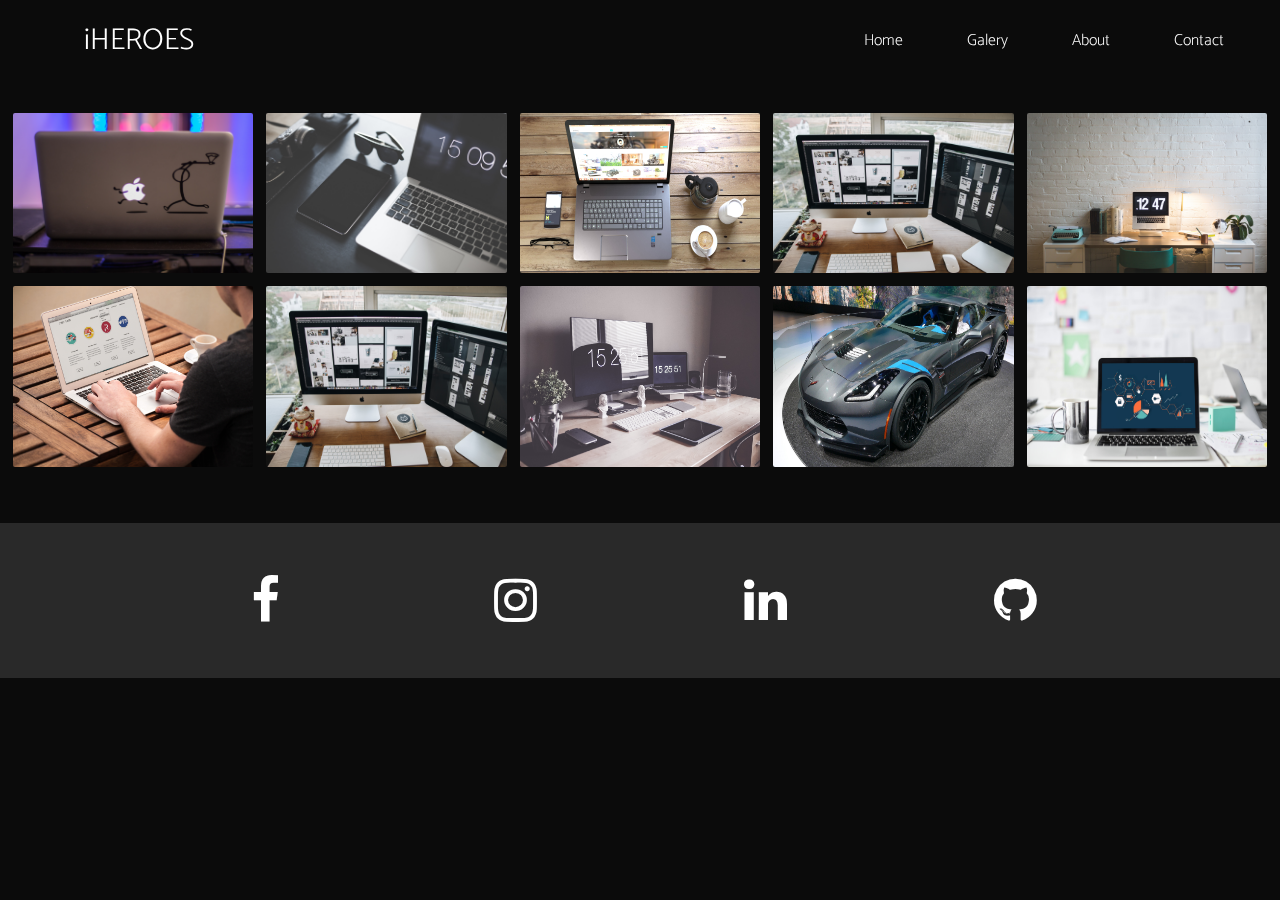
<file: home.html>
<!DOCTYPE html>
<html lang="en">

<head>
    <meta charset="UTF-8">
    <title>Galery</title>
    <meta name="viewport" content="width=device-width, initial-scale=1.0">

    <link href="https://fonts.googleapis.com/css?family=Catamaran:400,700|Cormorant+Garamond" rel="stylesheet">
    <link href="https://stackpath.bootstrapcdn.com/font-awesome/4.7.0/css/font-awesome.min.css" rel="stylesheet">
    <link rel="stylesheet" href="main.css">
    <link rel="stylesheet" href="css/home.css">
</head>

<body>
    <nav>
        <span class="logo">
            <a href="index.html">iHEROES</a>
        </span>

        <ul class="menu">
            <li><a href="index.html">Home</a></li>
            <li><a href="home.html">Galery</a></li>
            <li><a href="#">About</a></li>
            <li><a href="contact.html">Contact</a></li>
        </ul>

        <div class="toggle_btn">
            <div class="ham_btn" class="one"></div>
            <div class="ham_btn" class="two"></div>
            <div class="ham_btn" class="three"></div>
        </div>
    </nav>
    <!--mobile version -->
    <div class="resize">
        <ul class="menu">
            <li><a href="index.html">Home</a></li>
            <li><a href="home.html">Galery</a></li>
            <li><a href="#">About</a></li>
            <li><a href="contact.html">Contact</a></li>
        </ul>
    </div>

    <section>
        <div class="effect1"><img src="./img/2.jpg">
        </div>

        <div class="effect2"><img src="./img/3.jpg">
        </div>

        <div class="effect3 overlay"><img src="./img/4.jpg">
            <a class="link" href="#"></a>
        </div>

        <div class="effect4 overlayIcon"><img src="./img/5.jpg">
            <a class="link" href="#"><span class="icon">
            <i class="fa fa-search" aria-hidden="true"></i></span></a>
        </div>

        <div class="effect6"><img src="./img/12.jpg"></div>

        <div class="effect2"><img src="./img/7.jpg"></div>

        <div class="effect4 overlayIcon"><img src="./img/5.jpg">
            <a class="link" href="#"><span class="icon">
            <i class="fa fa-search" aria-hidden="true"></i></span></a>
        </div>

        <div class="effect1"><img src="./img/6.jpg"></div>

        <div class="effect4 overlayIcon"><img src="./img/9.jpg">
            <a class="link" href="#"><span class="icon">
            <i class="fa fa-search" aria-hidden="true"></i></span></a>
        </div>

        <div class="effect5"><img src="./img/8.jpg"></div>

    </section>

    <footer>
        <div class="socials">
            <div class="socialdivs">
                <div class="fb">
                    <a href="http://facebook.com" target="_blank"><i class="fa fa-facebook" aria-hidden="true"></i></a>
                </div>
                <div class="insta">
                    <a href="http://youtube.com" target="_blank"><i class="fa fa-instagram" aria-hidden="true"></i></a>
                </div>
                <div class="linkedin">
                    <a href="http://twitter.com" target="_blank"><i class="fa fa-linkedin" aria-hidden="true"></i></a>
                </div>
                <div class="git">
                    <a href="http://googleplus.com" target="_blank"><i class="fa fa-github" aria-hidden="true"></i></a> 
                </div>
            </div>
        </div>
    </footer>
    
    <script src="js/jquery-3.3.1.min.js"></script>
    <script src="js/script.js"></script>
</body>

</html>
</file>
<file: main.css>
* {
    font-family: Catamaran, sans-serif;
    margin: 0;
    padding: 0;
    text-decoration: none;
    list-style: none;
}

.page_container {
    width: 100%;
    height: 100vh;
    position:fixed;
}

.page_back{
    width:120%;
    height:120%;
    left:-10%;
    top:-10%;
    position:absolute;
    background: url(img/1.jpg);
    background-repeat: no-repeat;
    background-position: center;
    background-size: cover;
    -webkit-filter:blur(1px);
}

.content {
    position: absolute;
    top: 50%;
    left: 50%;
    transform: translate(-50%);
}

.content h1 {
    color: rgba(255,255,255, 0.5);
    font-weight: 200;
    font-size: 40px;
    text-align: center;
    text-transform: uppercase;
}

nav {
    width: 100%;
    background: transparent;
    height: 70px;
    position: fixed;
    z-index: 900;
}

nav .logo {
    float: left;
    display: block;
    margin-left: 84px;
    font-size: 30px;
    line-height: 70px;
    font-weight: bold;
}

nav .logo a {
    color: #fff;
    transition: all .3s ease-in-out;
    font-weight: 300;
}

nav .menu {
    float: left;
    left: 50%;
    position: relative;
}

nav .menu li {
    display: inline-block;
    padding: 0 30px;
    cursor: pointer;
    line-height: 70px;
    position: relative;
    transition: all .3s ease-put;
}

nav .menu li a {
    color: #fff;
    font-weight: 200;
}

.toggle_btn {
    position: absolute;
    right: 20px;
    top: 14px;
    z-index: 900;
    width: 40px;
    height: 40px;
    cursor: pointer;
    float: right;
    transition: all .3s ease-in-out;
    visibility: hidden;
    opacity: 0;
}

.toggle_btn .ham_btn {
    height: 3px;
    background: #fff;
    transition: all .3s ease-out;
    backface-visibility: hidden;
    margin: 5px auto;
}

.toggle_btn .on .one {
    transform: rotate(45deg) translateX(2px) translateY(4px);
}

.toggle_btn .on .two {
    opacity: 0;
}

.toggle_btn .on .three {
    transform: rotate(-45deg) translateX(8px) translateY(-10px);
}

.resize {
    z-index: 1;
    top: 0;
    position: absolute;
    background: #000;
    width: 100%;
    height: 100%;
    visibility: hidden;
    opacity: 0;
    transition: all 1s ease-out;
    display: table;
}

.resize .menu {
    height: 50px;
    display: table-cell;
    vertical-align: center;
}

.resize .menu li {
    display: block;
    text-align: center;
    padding: 20px 0;
    font-size: 50px;
    min-height: 50px;
    font-weight: 200;
    cursor: pointer;
    transition: all .3s ease-out;
}

.resize .menu li a {
    color: #fff;
}

.resize.active {
    visibility: visible;
    opacity: .99;
}

@media(max-width: 768px) {
    .toggle_btn {
        visibility: visible;
        opacity: 1;
        margin-top: 6px;
    }
    nav .logo {
        margin-left: 18px;
    }

    .menu a {
        font-weight: 200;
        font-size: 20px;
    }

    nav .menu {
        display: none;
    }

    .resize .menu li:first-child {
        padding-top: 100px;
    }

    .content {
        top: 40%;
    }
}

@media(min-width: 768px) {
    .resize {
        visibility: hidden !important;
    }
}
</file>
<file: css/home.css>
body {
    margin: 0;
    background: #0b0b0b;
}

section {
    margin: .5vw;
    font-size: 0;
    display: -ms-flexbox;
    -ms-flexbox-wrap: wrap;
    -ms-flexbox-direction: column;
    -webkit-flex-flow: row wrap;
    flex-flow: row wrap;
    display: -webkit-box;
    display: flex;
}

section div {
    -webkit-box-flex: auto;
    -ms-flex: auto;
    flex: auto;
    width: 200px;
    margin: .5vw;
}

section div img {
    width: 100%;
    height: 100%;
    border-radius: 2px;
}

section {
    padding-top: 100px;
}


@media screen and (max-width: 420px) {
    section div {
        margin: 5px;
    }
    section {
        padding: 5px;
    }

    section {
        padding-top: 100px;
    }
}

/*hover for animations*/

.effect1 {
    /* transition: transform 0.5s ease-in-out; */
    transition: all 0.5s ease-in-out;
}

.effect1:hover {
    -webkit-transform: (0.9);
    -ms-transform: scale(0.9);
    transform: scale(0.9);
}

.effect2 {
    transition: all 2s ease-in-out;
}

.effect2:hover {
    -webkit-transform: scale(1.1);
    -ms-transform: scale(1.1);
    transform: scale(1.1);
}

.overlay {
    position: relative;
}

.overlay .link {
    position: absolute;
    display: block;
    width: 100%;
    height: 40px;
    background-color: #111;
    left: 0;
    bottom: 0;
    opacity: 0;
    transition: all 0.5s ease-in-out;
}

.overlay:hover .link {
    opacity: 0.8;
}


.overlayIcon {
    position: relative;
}

.overlayIcon .link {
    position: absolute;
    display: block;
    width: 100%;
    height: 100%;
    background-color: #111;
    left: 0;
    top: 0;
    opacity: 0;
    transition: all 0.5s ease-in-out;
}

.overlayIcon:hover .link {
    opacity: 0.7;
}

.icon {
    display: block;
    top: 25%;
    left: 45%;
    position: relative;
    font-size: 50px;
    color: aliceblue;
}

.effect5 {
    overflow: hidden;
}

.effect5 img {
    transition: all 1s ease-in-out;
}

.effect5:hover img {
    transform: scale(1.15);
    -webkit-transform: scale(1.15);
    -ms-transform: scale(1.15);
}

.effect6 {
    overflow: hidden;
}

.effect6 img {
    transition: all 1s ease-in-out;
}

.effect6:hover img {
    transform: scale(1.2) rotate(-5deg);
    transform: scale(1.2) rotate(-5deg);
    transform: scale(1.2) rotate(-5deg);
}


/*footer*/

.socials{
    width: 100%;
    text-align: center;
    background-color: #292929;
}

.socialdivs {
    width: 1000px;
    margin-left: auto;
    margin-right: auto;
    overflow: hidden;
}

.fb {
    width: 250px;
    height: 155px;
    float: left;
}

.fb:hover {
    background-color: #4668b3;
}

.insta {
    width: 250px;
    height: 155px;
    float: left;
}

.insta:hover {
    background-image: linear-gradient(#dc4262, #8e36ae);
}

.linkedin {
    width: 250px;
    height: 155px;
    float: left;
}

.linkedin:hover {
    background-color: #3095d3;
}

.git {
    width: 250px;
    height: 155px;
    float: left;
}

.git:hover {
    background-color: #111;
}

footer {
    background-color: #222222;
    margin-top: 50px;
}

.fa-facebook,
.fa-instagram,
.fa-linkedin,
.fa-github {
    font-size: 50px;
    color: #fff;
    text-decoration: none;
    line-height: 155px;
}
</file>
